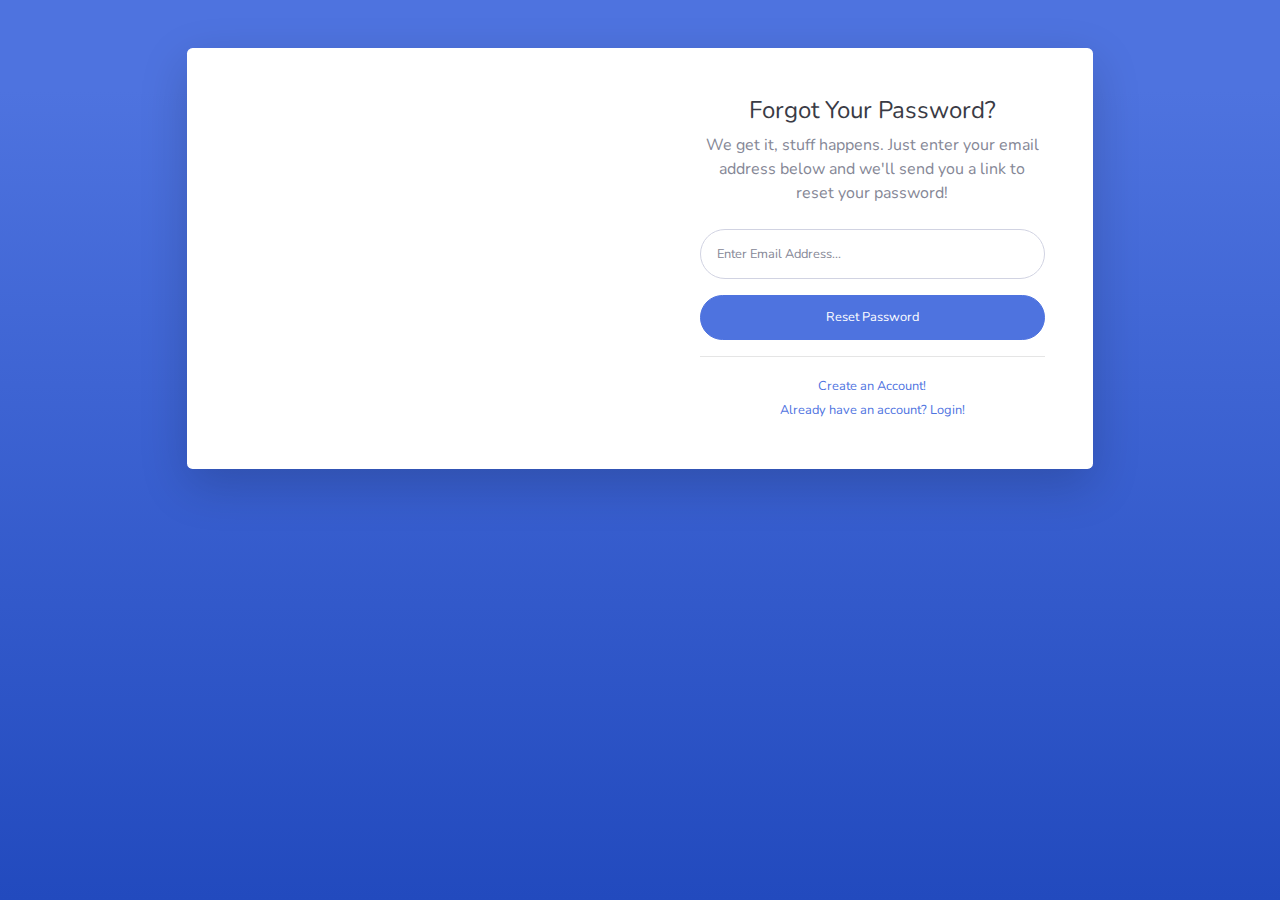
<file: admin/forgot-password.html>
<!DOCTYPE html>
<html lang="en">

<head>

    <meta charset="utf-8">
    <meta http-equiv="X-UA-Compatible" content="IE=edge">
    <meta name="viewport" content="width=device-width, initial-scale=1, shrink-to-fit=no">
    <meta name="description" content="">
    <meta name="author" content="">

    <title>SB Admin 2 - Forgot Password</title>

    <!-- Custom fonts for this template-->
    <link href="vendor/fontawesome-free/css/all.min.css" rel="stylesheet" type="text/css">
    <link
        href="https://fonts.googleapis.com/css?family=Nunito:200,200i,300,300i,400,400i,600,600i,700,700i,800,800i,900,900i"
        rel="stylesheet">

    <!-- Custom styles for this template-->
    <link href="css/sb-admin-2.min.css" rel="stylesheet">

</head>

<body class="bg-gradient-primary">

    <div class="container">

        <!-- Outer Row -->
        <div class="row justify-content-center">

            <div class="col-xl-10 col-lg-12 col-md-9">

                <div class="card o-hidden border-0 shadow-lg my-5">
                    <div class="card-body p-0">
                        <!-- Nested Row within Card Body -->
                        <div class="row">
                            <div class="col-lg-6 d-none d-lg-block bg-password-image"></div>
                            <div class="col-lg-6">
                                <div class="p-5">
                                    <div class="text-center">
                                        <h1 class="h4 text-gray-900 mb-2">Forgot Your Password?</h1>
                                        <p class="mb-4">We get it, stuff happens. Just enter your email address below
                                            and we'll send you a link to reset your password!</p>
                                    </div>
                                    <form class="user">
                                        <div class="form-group">
                                            <input type="email" class="form-control form-control-user"
                                                id="exampleInputEmail" aria-describedby="emailHelp"
                                                placeholder="Enter Email Address...">
                                        </div>
                                        <a href="login.html" class="btn btn-primary btn-user btn-block">
                                            Reset Password
                                        </a>
                                    </form>
                                    <hr>
                                    <div class="text-center">
                                        <a class="small" href="register.html">Create an Account!</a>
                                    </div>
                                    <div class="text-center">
                                        <a class="small" href="login.html">Already have an account? Login!</a>
                                    </div>
                                </div>
                            </div>
                        </div>
                    </div>
                </div>

            </div>

        </div>

    </div>

    <!-- Bootstrap core JavaScript-->
    <script src="vendor/jquery/jquery.min.js"></script>
    <script src="vendor/bootstrap/js/bootstrap.bundle.min.js"></script>

    <!-- Core plugin JavaScript-->
    <script src="vendor/jquery-easing/jquery.easing.min.js"></script>

    <!-- Custom scripts for all pages-->
    <script src="js/sb-admin-2.min.js"></script>

</body>

</html>
</file>
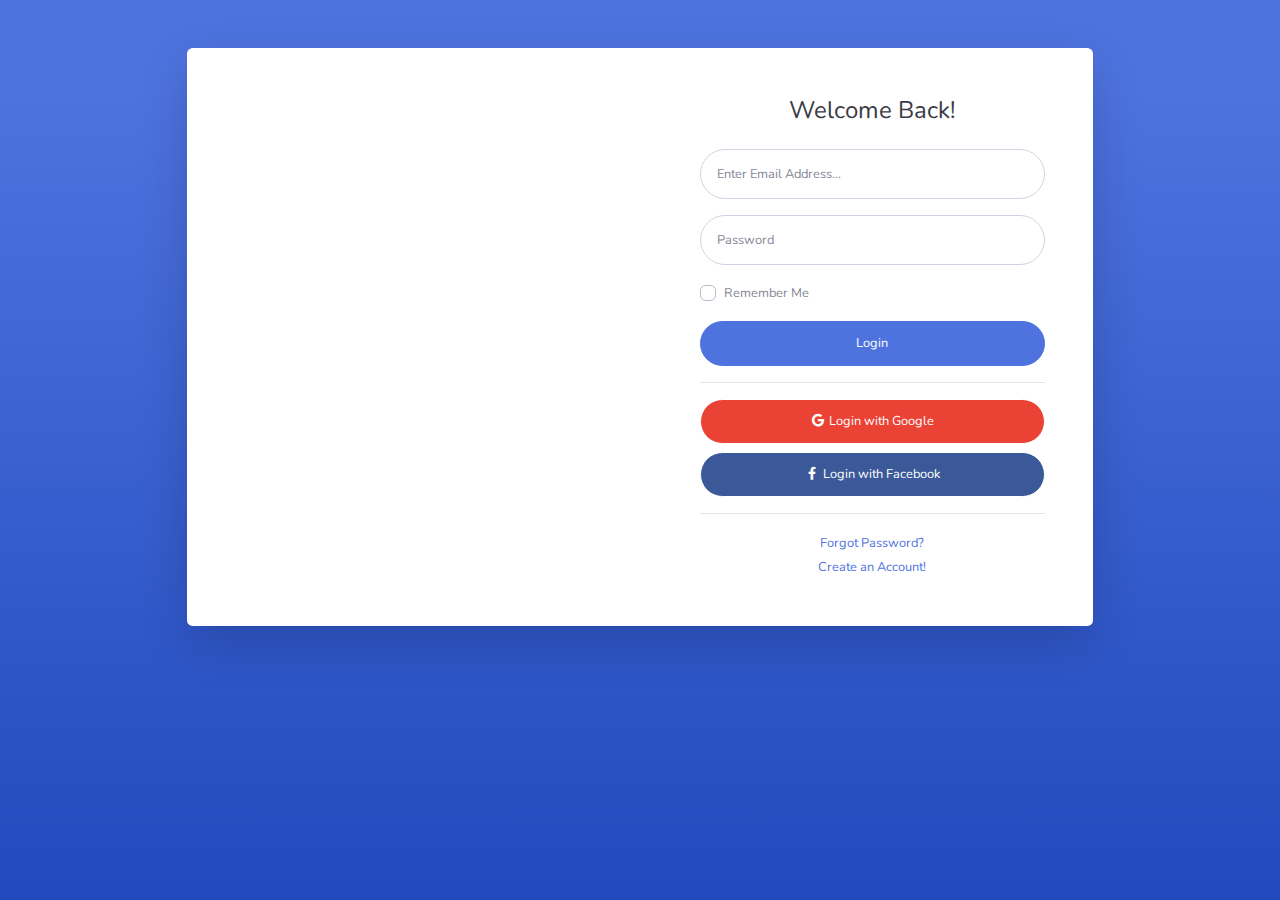
<file: admin/login.html>
<!DOCTYPE html>
<html lang="en">

<head>

    <meta charset="utf-8">
    <meta http-equiv="X-UA-Compatible" content="IE=edge">
    <meta name="viewport" content="width=device-width, initial-scale=1, shrink-to-fit=no">
    <meta name="description" content="">
    <meta name="author" content="">

    <title>SB Admin 2 - Login</title>

    <!-- Custom fonts for this template-->
    <link href="vendor/fontawesome-free/css/all.min.css" rel="stylesheet" type="text/css">
    <link
        href="https://fonts.googleapis.com/css?family=Nunito:200,200i,300,300i,400,400i,600,600i,700,700i,800,800i,900,900i"
        rel="stylesheet">

    <!-- Custom styles for this template-->
    <link href="css/sb-admin-2.min.css" rel="stylesheet">

</head>

<body class="bg-gradient-primary">

    <div class="container">

        <!-- Outer Row -->
        <div class="row justify-content-center">

            <div class="col-xl-10 col-lg-12 col-md-9">

                <div class="card o-hidden border-0 shadow-lg my-5">
                    <div class="card-body p-0">
                        <!-- Nested Row within Card Body -->
                        <div class="row">
                            <div class="col-lg-6 d-none d-lg-block bg-login-image"></div>
                            <div class="col-lg-6">
                                <div class="p-5">
                                    <div class="text-center">
                                        <h1 class="h4 text-gray-900 mb-4">Welcome Back!</h1>
                                    </div>
                                    <form class="user">
                                        <div class="form-group">
                                            <input type="email" class="form-control form-control-user"
                                                id="exampleInputEmail" aria-describedby="emailHelp"
                                                placeholder="Enter Email Address...">
                                        </div>
                                        <div class="form-group">
                                            <input type="password" class="form-control form-control-user"
                                                id="exampleInputPassword" placeholder="Password">
                                        </div>
                                        <div class="form-group">
                                            <div class="custom-control custom-checkbox small">
                                                <input type="checkbox" class="custom-control-input" id="customCheck">
                                                <label class="custom-control-label" for="customCheck">Remember
                                                    Me</label>
                                            </div>
                                        </div>
                                        <a href="index.html" class="btn btn-primary btn-user btn-block">
                                            Login
                                        </a>
                                        <hr>
                                        <a href="index.html" class="btn btn-google btn-user btn-block">
                                            <i class="fab fa-google fa-fw"></i> Login with Google
                                        </a>
                                        <a href="index.html" class="btn btn-facebook btn-user btn-block">
                                            <i class="fab fa-facebook-f fa-fw"></i> Login with Facebook
                                        </a>
                                    </form>
                                    <hr>
                                    <div class="text-center">
                                        <a class="small" href="forgot-password.html">Forgot Password?</a>
                                    </div>
                                    <div class="text-center">
                                        <a class="small" href="register.html">Create an Account!</a>
                                    </div>
                                </div>
                            </div>
                        </div>
                    </div>
                </div>

            </div>

        </div>

    </div>

    <!-- Bootstrap core JavaScript-->
    <script src="vendor/jquery/jquery.min.js"></script>
    <script src="vendor/bootstrap/js/bootstrap.bundle.min.js"></script>

    <!-- Core plugin JavaScript-->
    <script src="vendor/jquery-easing/jquery.easing.min.js"></script>

    <!-- Custom scripts for all pages-->
    <script src="js/sb-admin-2.min.js"></script>

</body>

</html>
</file>
